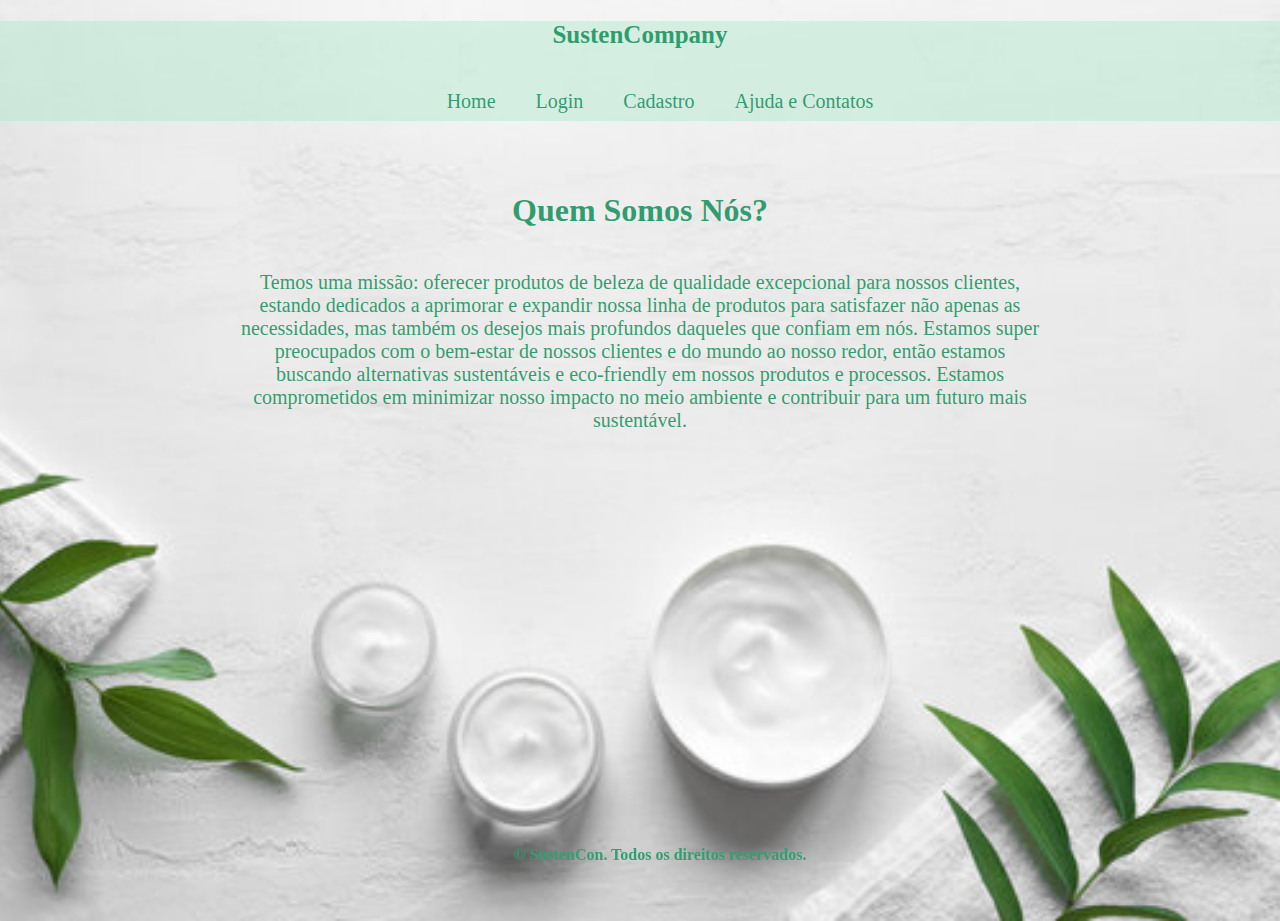
<file: index.html>
<!DOCTYPE html>
<html lang="en">

<head>
    <meta charset="UTF-8">
    <meta name="viewport" content="width=device-width, initial-scale=1.0">
    <link rel="stylesheet" href="css/style.css">
    <title>Quem Somos?</title>
</head>

<body class="background">
    <header>
        <h2 class="sustencon"> SustenCompany </h2>
        <nav>
            <ul class="navegação">
                <li><a href="index.html"> Home </a></li>
                <li><a href="index2.html"> Login </a></li>
                <li><a href="index3.html"> Cadastro </a></li>
                <li><a href="index4.html"> Ajuda e Contatos </a></li>

            </ul>
        </nav>
    </header>


    <div class="dev">
        <h1 class="titulo">Quem Somos Nós?</h1>

        <p class="subtitulo">Temos uma missão: oferecer produtos de beleza de qualidade excepcional para nossos
            clientes, estando dedicados a aprimorar e expandir nossa linha de produtos para satisfazer não apenas as
            necessidades, mas também os desejos mais profundos daqueles que confiam em nós. Estamos super preocupados
            com o bem-estar de nossos clientes e do mundo ao nosso redor, então estamos buscando alternativas
            sustentáveis e eco-friendly em nossos produtos e processos. Estamos comprometidos em minimizar nosso impacto
            no meio ambiente e contribuir para um futuro mais sustentável.</p>

    </div>


    <footer>
        <p>&copy; SustenCon. Todos os direitos reservados.</p>
    </footer>


</body>

</html>
</file>
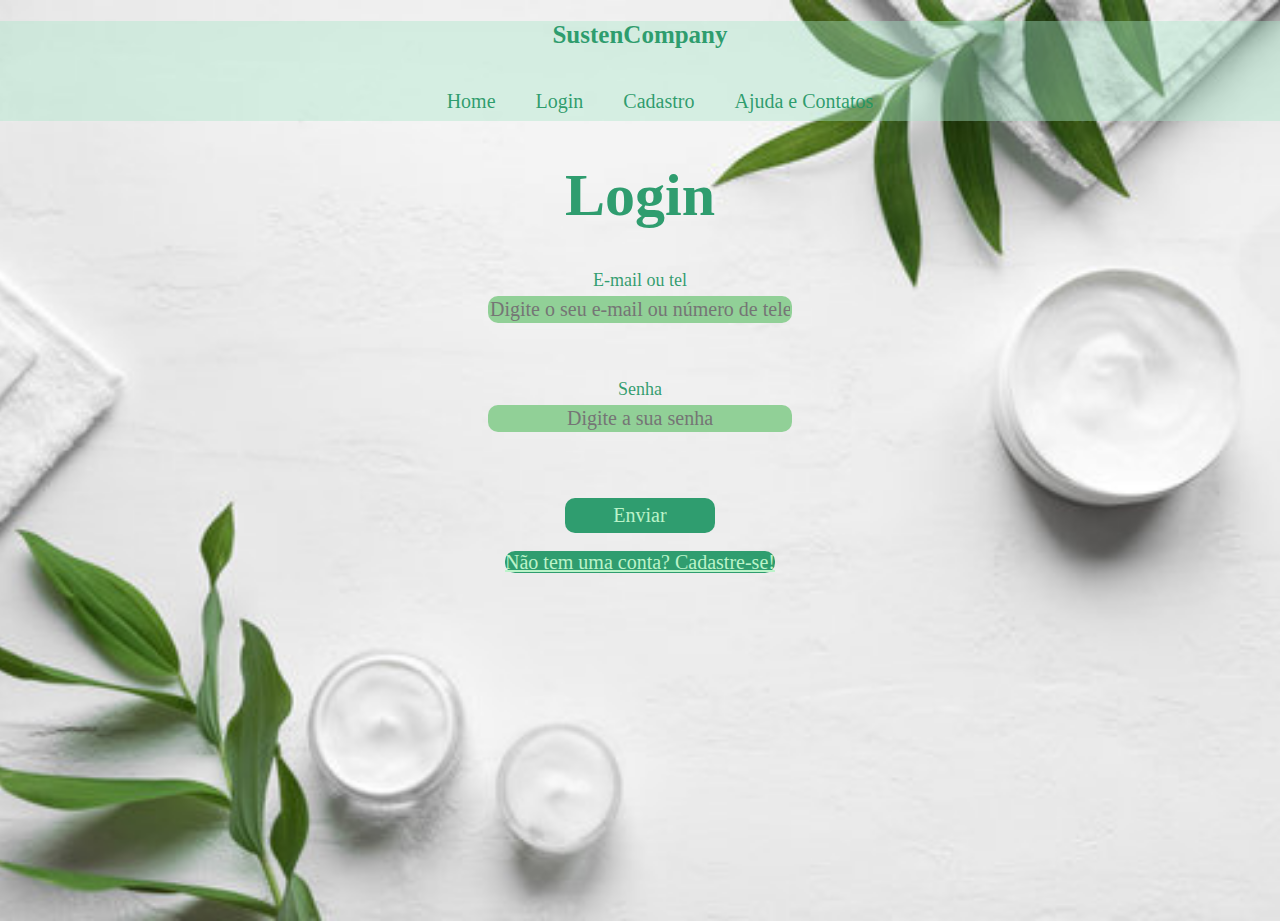
<file: index2.html>
<!DOCTYPE html>
<html lang="en">

<head>
    <meta charset="UTF-8">
    <meta name="viewport" content="width=device-width, initial-scale=1.0">
    <title>Login</title>
    <link rel="stylesheet" href="css/style2.css">
</head>

<body class="background">
    <header>
        <h2 class="sustencon"> SustenCompany </h2>
        <nav>
            <ul class="navegação">
                <li><a href="index.html"> Home </a></li>
                <li><a href="index2.html"> Login </a></li>
                <li><a href="index3.html"> Cadastro </a></li>
                <li><a href="index4.html"> Ajuda e Contatos </a></li>

            </ul>
        </nav>
    </header>

    <div class="divLogin">
        <h1 class="titulo">Login</h1>
        <form id="loginForm">
            <div class="campos">
                <label class="legenda">E-mail ou tel</label>
                <input class="valor" type="text" placeholder="Digite o seu e-mail ou número de telefone." required>
            </div>
            <br><br>
            <div class="campos">
                <label class="legenda">Senha</label>
                <input class="valor" type="password" placeholder="Digite a sua senha" required>
            </div>
            <br><br>
            <input class="botao" type="submit" value="Enviar">
            <br><br>
            <a href="index3.html" class="cad">Não tem uma conta? Cadastre-se!</a>
        </form>

        <script>
            document.getElementById('loginForm').addEventListener('submit', function (event) {
                event.preventDefault();

                var loginSuccess = true;

                if (loginSuccess) {
                    alert("Login realizado com sucesso!");

                } else {
                    alert("Erro ao fazer login. Por favor, verifique suas credenciais e tente novamente.");
                }

            }); 
        </script>
    </div>

</body>

</html>
</file>
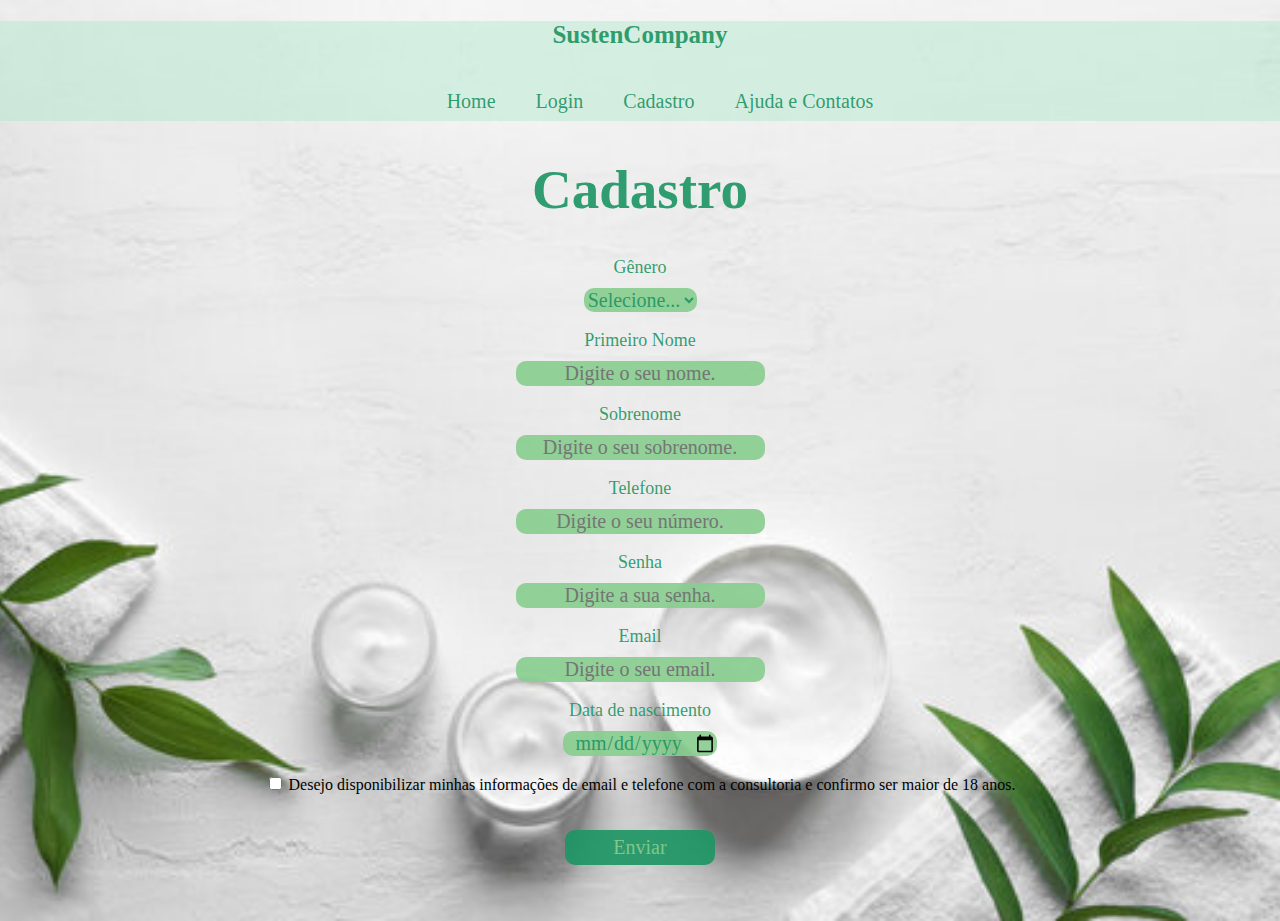
<file: index3.html>
<!DOCTYPE html>
<html lang="pt-br">

<head>
  <meta charset="UTF-8">
  <meta name="viewport" content="width=device-width, initial-scale=1.0">
  <link rel="stylesheet" href="css/style3.css">
  <title>Cadastro</title>
</head>

<body class="background">
  <header>
    <h2 class="sustencon"> SustenCompany </h2>
    <nav>
      <ul class="navegação">
        <li><a href="index.html"> Home </a></li>
        <li><a href="index2.html"> Login </a></li>
        <li><a href="index3.html"> Cadastro </a></li>
        <li><a href="index4.html"> Ajuda e Contatos </a></li>

      </ul>
    </nav>
  </header>

  <div class="divCadastro">
    <form action="index.html" id="cadastroForm">

      <h1 class="titulo">Cadastro</h1>

      <div class="campos">
        <label class="legenda" for="genero">Gênero</label>
        <select class="valor" name="genero" id="genero" required>
          <option value="">Selecione...</option>
          <option value="masculino">Masculino</option>
          <option value="feminino">Feminino</option>
          <option value="outro">Outro</option>
        </select>
      </div>
      <br>

      <div class="campos">
        <label class="legenda" for="nome">Primeiro Nome</label>
        <input class="valor" type="text" id="nome" placeholder="Digite o seu nome." required>
      </div>
      <br>
      <div class="campos">
        <label class="legenda" for="sobrenome">Sobrenome</label>
        <input class="valor" type="text" id="sobrenome" placeholder="Digite o seu sobrenome." required>
      </div>
      <br>
      <div class="campos">
        <label class="legenda" for="telefone">Telefone</label>
        <input class="valor" type="text" id="telefone" placeholder="Digite o seu número." required>
      </div>
      <br>
      <div class="campos">
        <label class="legenda" for="senha">Senha</label>
        <input class="valor" type="password" id="senha" placeholder="Digite a sua senha." required>
      </div>
      <br>
      <div class="campos">
        <label class="legenda" for="email">Email</label>
        <input class="valor" type="email" id="email" placeholder="Digite o seu email." required>
      </div>
      <br>
      <div class="campos">
        <label class="legenda" for="dataNascimento">Data de nascimento</label>
        <input class="valor" type="date" id="dataNascimento" placeholder="Digite a sua data de nascimento" required>
      </div>
      <br>
      <div class="checkbox-container">
        <div class="checkbox">
          <input type="checkbox" id="consentimento" name="consentimento" required>
          <label for="consentimento" class="checkbox-label">Desejo disponibilizar minhas informações de email e telefone
            com a consultoria e confirmo ser maior de 18 anos.</label>

        </div>
      </div>

      <br><br>
      <input class="botao" type="submit" value="Enviar">

  </div>
  </div>
</body>
<script>
  document.getElementById('cadastroForm').addEventListener('submit', function(event) {
    event.preventDefault(); 

    alert("Cadastro realizado com sucesso!");

    
  });   
</script>
</html>
</file>
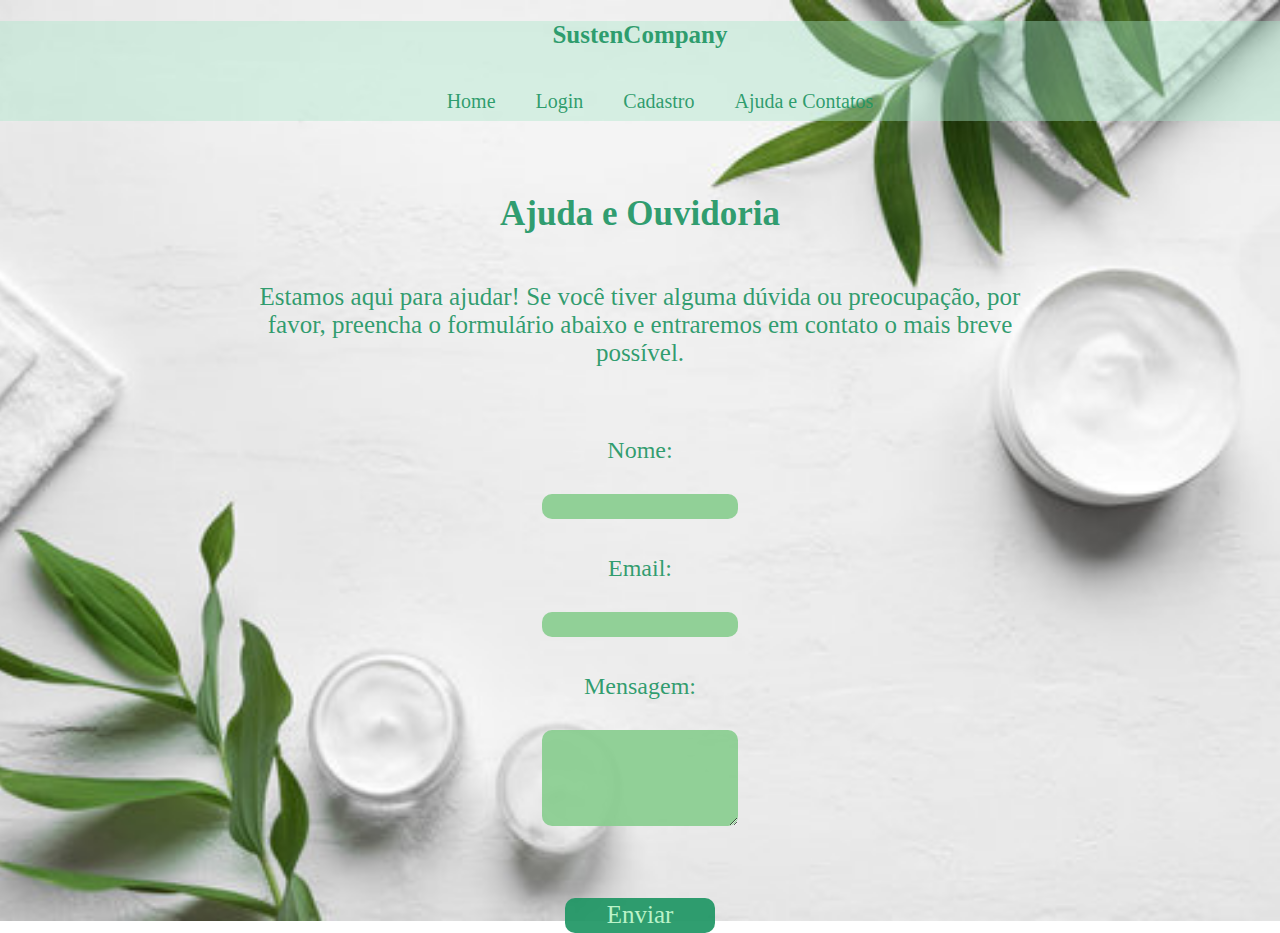
<file: index4.html>
<!DOCTYPE html>
<html lang="en">

<head>
    <meta charset="UTF-8">
    <meta name="viewport" content="width=device-width, initial-scale=1.0">
    <link rel="stylesheet" href="css/style4.css">
    <title>Ajuda e Contato</title>
</head>

<body>

    <body class="background">
        <header>
            <h2 class="sustencon"> SustenCompany </h2>
            <nav>
                <ul class="navegação">
                    <li><a href="index.html"> Home </a></li>
                    <li><a href="index2.html"> Login </a></li>
                    <li><a href="index3.html"> Cadastro </a></li>
                    <li><a href="index4.html"> Ajuda e Contatos </a></li>

                </ul>
            </nav>
        </header>

        <div class="dev">
            <h1 class="titulo">Ajuda e Ouvidoria</h1>
            <p class="subtitulo">Estamos aqui para ajudar! Se você tiver alguma dúvida ou preocupação, por favor,
                preencha o formulário abaixo e entraremos em contato o mais breve possível.</p>
        </div>
        <form id="mensagemForm">
            <div class="campos">
                <label for="nome" class="campotexto">Nome:</label>
                <input class="valor" type="text" id="nome" name="nome" required>
                <br><br>
                <label for="email" class="campotexto">Email:</label>
                <input class="valor" type="email" id="email" name="email" required>
                <br><br>
                <label for="mensagem" class="campotexto">Mensagem:</label>
                <textarea class="valor" id="mensagem" name="mensagem" rows="4" required></textarea>
                <br><br>
                <br><br>
                <input class="botao" type="submit" value="Enviar">
        </form>

        <script>
            document.getElementById('mensagemForm').addEventListener('submit', function(event) {
              event.preventDefault(); 
          
              alert("Obrigado pelo Feedback!");
          
              
            });   
          </script>
        </div>
</file>
<file: css/style.css>
html, body {
    padding: 0;
    margin: 0;
    left: 0;
    top: 0;
}
header{
    align-items: center;
    width: 100%;
    height: 100px;
    background-color: rgba(170, 231, 201, 0.411);}

.sustencon{ 
    text-align: center;
    font-size: 25px;
    font-family: Cambria, Cochin, Georgia, Times, 'Times New Roman', serif;
    color: hsla(155, 67%, 35%, 0.918);
}
    
.navegação{
    justify-content: center;
    text-decoration: none;
    display: flex;}

.navegação li{
    margin: 20px;
    justify-content: center;
    list-style: none;}

.navegação li a{
    text-decoration: none;
    font-size: 20px;
    font-family: Cambria, Cochin, Georgia, Times, 'Times New Roman', serif;
    color: hsla(155, 67%, 35%, 0.918);}

.navegação li a:hover{
    background-color: hsla(155, 64%, 66%, 0.918);
    color:  hsla(155, 68%, 28%, 0.918);}

.background {
    background-image: url(../img/skincareandplants.png);
    background-repeat: no-repeat;
    background-position: center;
    background-size: cover;
    width: 100%;
    height: 100vh;
    } 


.dev{
    display: flex;
    flex-direction: column;
    justify-content: center;
    align-items: center;
    text-align: center;
    padding: 50px;
    width: 80%; 
    max-width: 800px; 
    margin: 0 auto;
}

.titulo{
    color: hsla(155, 67%, 35%, 0.918);
   font-family: Cambria, Cochin, Georgia, Times, 'Times New Roman', serif;
   }

.subtitulo{
    font-size: 20px;
    color: hsla(155, 67%, 35%, 0.918);
    font-family: 'Times New Roman', Times, serif;
    margin-bottom: 20px; 
    text-align: center;
}
footer {
    text-align: center; 
    font-weight: bold;
    color:  hsl(155, 52%, 41%);
    font-family: Cambria, Cochin, Georgia, Times, 'Times New Roman', serif;
    padding: 20px; 
    text-align: center;
    position: fixed;
    left: 0;
    bottom: 0;
    width: 100%; }
</file>
<file: css/style2.css>
html, body {
    padding: 0;
    margin: 0;
    left: 0;
    top: 0;
}
header{
    align-items: center;
    width: 100%;
    height: 100px;
    background-color:   rgba(170, 231, 201, 0.411);}

.sustencon{ 
    text-align: center;
    font-size: 25px;
    font-family: Cambria, Cochin, Georgia, Times, 'Times New Roman', serif;
    color: hsla(155, 67%, 35%, 0.918);
}
    
.navegação{
    justify-content: center;
    text-decoration: none;
    display: flex;}

.navegação li{
    margin: 20px;
    justify-content: center;
    list-style: none;}

.navegação li a{
    text-decoration: none;
    font-size: 20px;
    font-family: Cambria, Cochin, Georgia, Times, 'Times New Roman', serif;
    color: hsla(155, 67%, 35%, 0.918);}

.navegação li a:hover{
    background-color: hsla(155, 64%, 66%, 0.918);
    color:  hsla(155, 68%, 28%, 0.918);}

.background {
    background-image: url(../img/skincareandplants2.png);
    background-repeat: no-repeat;
    background-position: center;
    background-size: cover;
    width: 100%;
    height: 100vh;
    } 

.divLogin {
    display: flex;
    flex-direction: column;
    align-items: center;
    text-align: center;
}

.titulo {
    font-size: 60px;
    color: hsla(155, 67%, 35%, 0.918);
    font-family: Cambria, Cochin, Georgia, Times, 'Times New Roman', serif;
    text-align: center;
}

.campos {
    display: flex;
    flex-direction: column;
    align-items: center;
    margin-bottom: 20px;
}

.legenda {
    color: hsla(155, 67%, 35%, 0.918);
    font-family: Cambria, Cochin, Georgia, Times, 'Times New Roman', serif;
    font-size: 18px;
    margin-bottom: 5px;
}

.valor {
    background-color: hsla(126, 41%, 67%, 0.918);
    height: 25px;
    font-family: Cambria, Cochin, Georgia, Times, 'Times New Roman', serif;
    font-size: 20px;
    color: hsla(155, 67%, 35%, 0.918);
    border: none;
    border-radius: 10px;
    text-align: center;
    width: 300px; 
}

.botao {
    justify-content: center;
    align-items: center;
    color: #bbf3c9;
    background-color: hsla(155, 67%, 35%, 0.918);
    font-family: Cambria, Cochin, Georgia, Times, 'Times New Roman', serif;
    font-size: 20px;
    border: none;
    border-radius: 10px;
    height: 35px;
    width: 150px;
    cursor: pointer;
    text-align: center;
    margin-top: 10px;
}
.cad {
    justify-content: center;
    align-items: center;
    color: #bbf3c9;
    background-color: hsla(155, 67%, 35%, 0.918);
    font-family: Cambria, Cochin, Georgia, Times, 'Times New Roman', serif;
    font-size: 20px;
    border: none;
    border-radius: 10px;
    height: 60px;
    width: 200px;
    cursor: pointer;
    text-align: center;
    margin-top: 10px;}
</file>
<file: css/style3.css>
html, body {
    padding: 0;
    margin: 0;
    left: 0;
    top: 0;
}
header{
    align-items: center;
    width: 100%;
    height: 100px;
    background-color:  rgba(170, 231, 201, 0.411);}

.sustencon{ 
    text-align: center;
    font-size: 25px;
    font-family: Cambria, Cochin, Georgia, Times, 'Times New Roman', serif;
    color: hsla(155, 67%, 35%, 0.918);
}
    
.navegação{
    justify-content: center;
    text-decoration: none;
    display: flex;}

.navegação li{
    margin: 20px;
    justify-content: center;
    list-style: none;}

.navegação li a{
    text-decoration: none;
    font-size: 20px;
    font-family: Cambria, Cochin, Georgia, Times, 'Times New Roman', serif;
    color: hsla(155, 67%, 35%, 0.918);}

.navegação li a:hover{
    background-color: hsla(155, 64%, 66%, 0.918);
    color:  hsla(155, 68%, 28%, 0.918);}

.background {
    background-image: url(../img/skincareandplants.png);
    background-repeat: no-repeat;
    background-position: center;
    background-size: cover;
    width: 100%;
    height: 100vh;
}

.campos {
    display: flex;
    justify-content: center;
    align-items: center;
    flex-direction: column;
}

.divCadastro {
    display: flex;
    justify-content: center;
    align-items: center;
    text-align: center; 
}

.titulo {
    font-size: 55px;
    color: hsla(155, 67%, 35%, 0.918);
    font-family: Cambria, Cochin, Georgia, Times, 'Times New Roman', serif;
}

.legenda {
    color: hsla(155, 67%, 35%, 0.918);
    font-family: Cambria, Cochin, Georgia, Times, 'Times New Roman', serif;
    font-size: 18px;
}

.valor{
    background-color: hsla(126, 41%, 67%, 0.918);
    font-family: Cambria, Cochin, Georgia, Times, 'Times New Roman', serif;
    font-size: 20px;
    color: hsla(155, 67%, 35%, 0.918);
    border: none;
    border-radius: 10px;
    text-align: center;
    display: flex;
    align-items: center;
    justify-content: center;
    margin-top: 10px;
}

.checkbox-label{ 
    font-family: Cambria, Cochin, Georgia, Times, 'Times New Roman', serif;
    color: #000000;}

.botao {
    color: hsla(126, 41%, 67%, 0.918);
    background-color: hsla(155, 67%, 35%, 0.918);
    font-family: Cambria, Cochin, Georgia, Times, 'Times New Roman', serif;
    font-size: 20px;
    border: none;
    border-radius: 10px;
    height: 35px;
    width: 150px; 
    cursor: pointer;
}
</file>
<file: css/style4.css>
html, body {
    padding: 0;
    margin: 0;
    left: 0;
    top: 0;
}
header{
    align-items: center;
    width: 100%;
    height: 100px;
    background-color: rgba(170, 231, 201, 0.411);}

.sustencon{ 
    text-align: center;
    font-size: 25px;
    font-family: Cambria, Cochin, Georgia, Times, 'Times New Roman', serif;
    color: hsla(155, 67%, 35%, 0.918);
}
    
.navegação{
    justify-content: center;
    text-decoration: none;
    display: flex;}

.navegação li{
    margin: 20px;
    justify-content: center;
    list-style: none;}

.navegação li a{
    text-decoration: none;
    font-size: 20px;
    font-family: Cambria, Cochin, Georgia, Times, 'Times New Roman', serif;
    color: hsla(155, 67%, 35%, 0.918);}

.navegação li a:hover{
    background-color: hsla(155, 64%, 66%, 0.918);
    color:  hsla(155, 68%, 28%, 0.918);}

.background {
    background-image: url(../img/skincareandplants2.png);
    background-repeat: no-repeat;
    background-position: center;
    background-size: cover;
    width: 100%;
    height: 100vh;} 

.dev{
    display: flex;
    flex-direction: column;
    justify-content: center;
    align-items: center;
    text-align: center;
    padding: 50px;
    width: 80%; 
    max-width: 800px; 
    margin: 0 auto;
    }
    
.titulo{
    font-size: 35px;
    text-align: center;
    color: hsla(155, 67%, 35%, 0.918);
    font-family: Cambria, Cochin, Georgia, Times, 'Times New Roman', serif;}
    
.subtitulo{
    font-size: 25px;
    color: hsla(155, 67%, 35%, 0.918);
    font-family: 'Times New Roman', Times, serif;
    margin-bottom: 20px; 
    text-align: center;
    }

    
.campos {
    display: flex;
    justify-content: center;
    align-items: center;
    flex-direction: column;
}
  
.campotexto{ 
    font-size: 24px;
    color: hsla(155, 67%, 35%, 0.918);
    font-family: 'Times New Roman', Times, serif;
    margin-bottom: 20px; 
    text-align: center;}

.valor{
    width: 15%;
    background-color: hsla(126, 41%, 67%, 0.918);
    font-family: Cambria, Cochin, Georgia, Times, 'Times New Roman', serif;
    font-size: 20px;
    color: hsla(155, 67%, 35%, 0.918);
    border: none;
    border-radius: 10px;
    text-align: center;
    display: flex;
    align-items: center;
    justify-content: center;
    margin-top: 10px;
    }

.botao{  
    color: #bbf3c9;
    background-color: hsla(155, 67%, 35%, 0.918);
    font-family: Cambria, Cochin, Georgia, Times, 'Times New Roman', serif;
    font-size: 25px;
    border: none;
    border-radius: 10px;
    height: 35px;
    width: 150px; 
    cursor: pointer;
}
</file>
